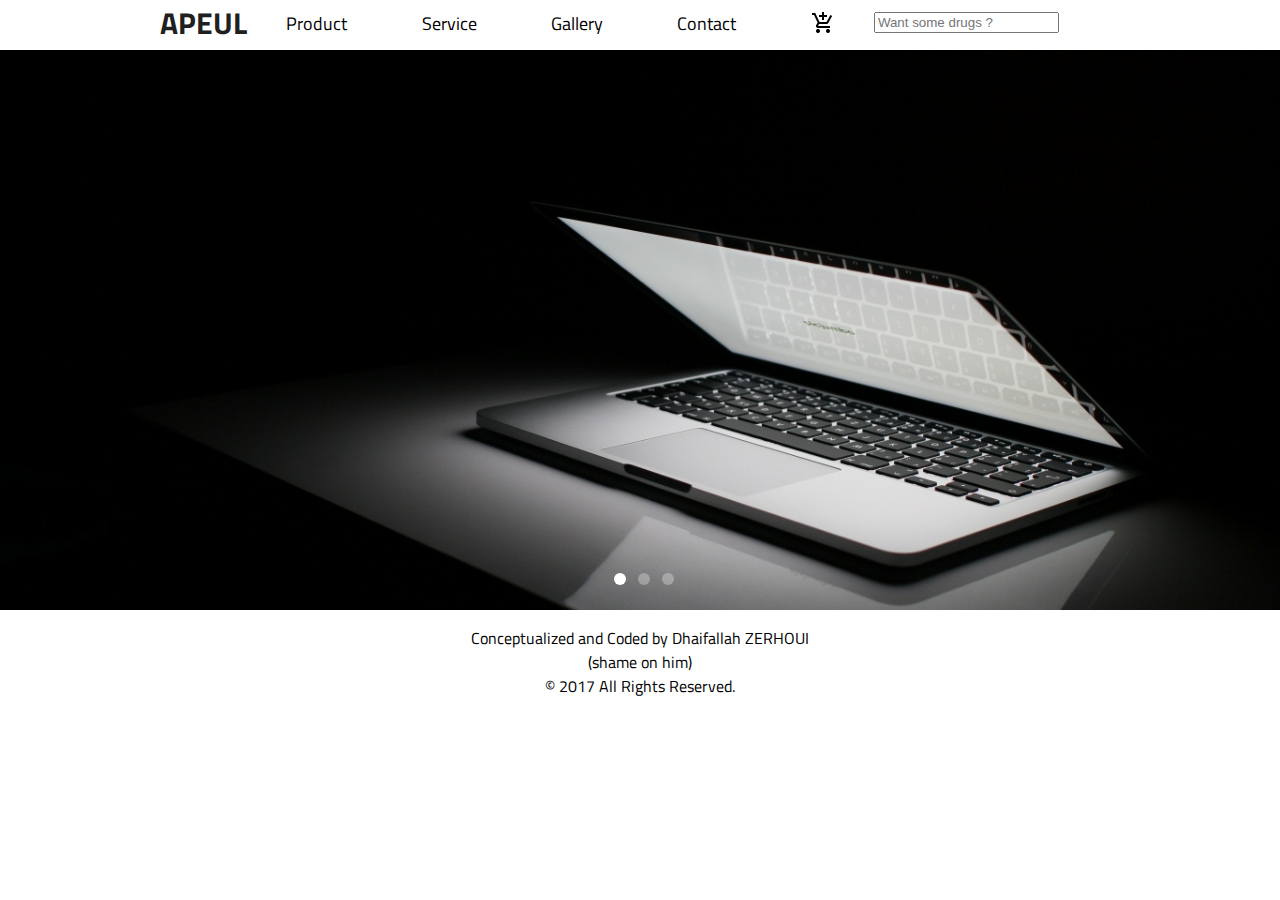
<file: index.html>
<!DOCTYPE html>
<html>

  <head>
      <link rel="stylesheet" href="style.css">
      <meta charset="utf-8">
      <link href="https://fonts.googleapis.com/css?family=Titillium+Web:200,400,900" rel="stylesheet">
  </head>

  <body>
      <header>
            <nav>
                <a id="apeul" href="#">APEUL</a>
                <a href="#">Product</a>
                <a href="#">Service</a>
                <a href="#">Gallery</a>
                <a href="contact.html">Contact</a>
                <a href="#"><img src="ic_add_shopping_cart_black_24dp_1x.png" alt=""></a>
                <input type="text" name="search" placeholder="Want some drugs ?">
            </nav>


      </header>

      <section>
          <div id="slider-wrapper">
              <div class="inner-wrapper">
                  <input checked type="radio" name="slide" class="control" id="Slide1" />
                  <label for="Slide1" id="s1"></label>
                  <input type="radio" name="slide" class="control" id="Slide2" />
                  <label for="Slide2" id="s2"></label>
                  <input type="radio" name="slide" class="control" id="Slide3" />
                  <label for="Slide3" id="s3"></label>
              <div class="overflow-wrapper">
                      <a class="slide" href="mac.html"><img src="mac.jpg" /></a>
                      <a class="slide" href="nvidia.html"><img src="nvidia.jpg" /></a>
                      <a class="slide" href="intel.html"><img src="intel.jpg" /></a>
              </div>
              </div>
          </div>
      </section>

      <footer>
            <section>
                <p>
                  Conceptualized and Coded by Dhaifallah ZERHOUI <br>
                  (shame on him) <br>
                  © 2017 All Rights Reserved.
                </p>
            </section>


      </footer>
  </body>

</html>
</file>
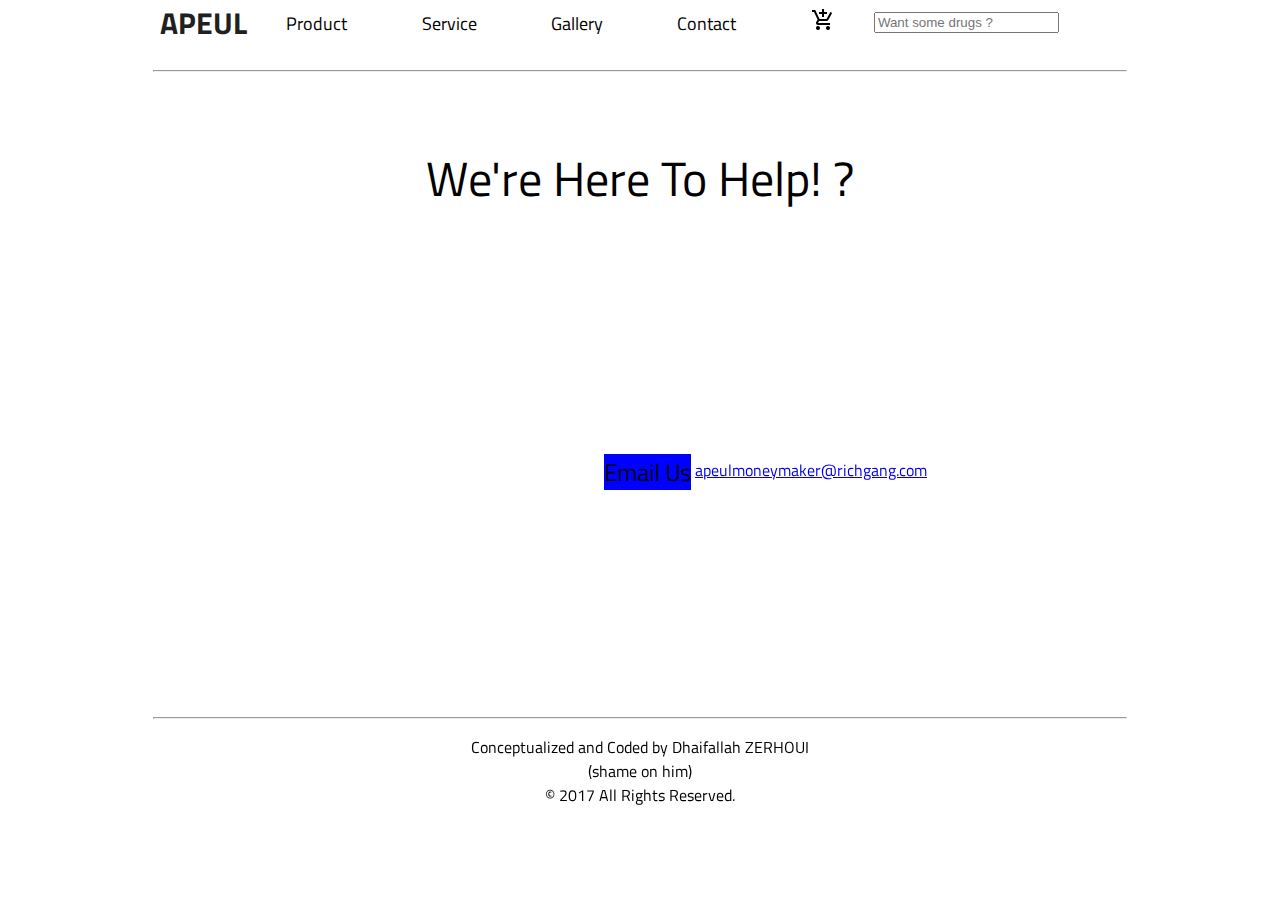
<file: contact.html>
<!DOCTYPE html>
<html>

  <head>
      <link rel="stylesheet" href="product.css">
      <meta charset="utf-8">
      <link href="https://fonts.googleapis.com/css?family=Titillium+Web:200,400,900" rel="stylesheet">
  </head>

  <body>
      <header>
            <nav>
                <a id="apeul" href="index.html">APEUL</a>
                <a href="#">Product</a>
                <a href="#">Service</a>
                <a href="#">Gallery</a>
                <a href="contact.html">Contact</a>
                <a href="#"><img src="ic_add_shopping_cart_black_24dp_1x.png" alt=""></a>
                <input type="text" name="search" placeholder="Want some drugs ?">
            </nav>
      <hr>
      </header>

      <section>
          <h1>We're Here To Help! ?</h1>
            <iframe src="https://www.google.com/maps/embed?pb=!1m18!1m12!1m3!1d2530.4552668173997!2d3.0635084157381622!3d50.63723547950152!2m3!1f0!2f0!3f0!3m2!1i1024!2i768!4f13.1!3m3!1m2!1s0x47c2d58851c6bddd%3A0x6fc1a0691f19e810!2sApple+Lille!5e0!3m2!1sfr!2sfr!4v1490084078435" width="600" height="450" frameborder="0" style="border:0" allowfullscreen></iframe>
            <h2>Email Us</h2>
            <a href="#">apeulmoneymaker@richgang.com</a>
      </section>
      <hr>
      <footer>
            <section>
                <p>
                  Conceptualized and Coded by Dhaifallah ZERHOUI <br>
                  (shame on him) <br>
                  © 2017 All Rights Reserved.
                </p>
            </section>


      </footer>
  </body>

</html>
</file>
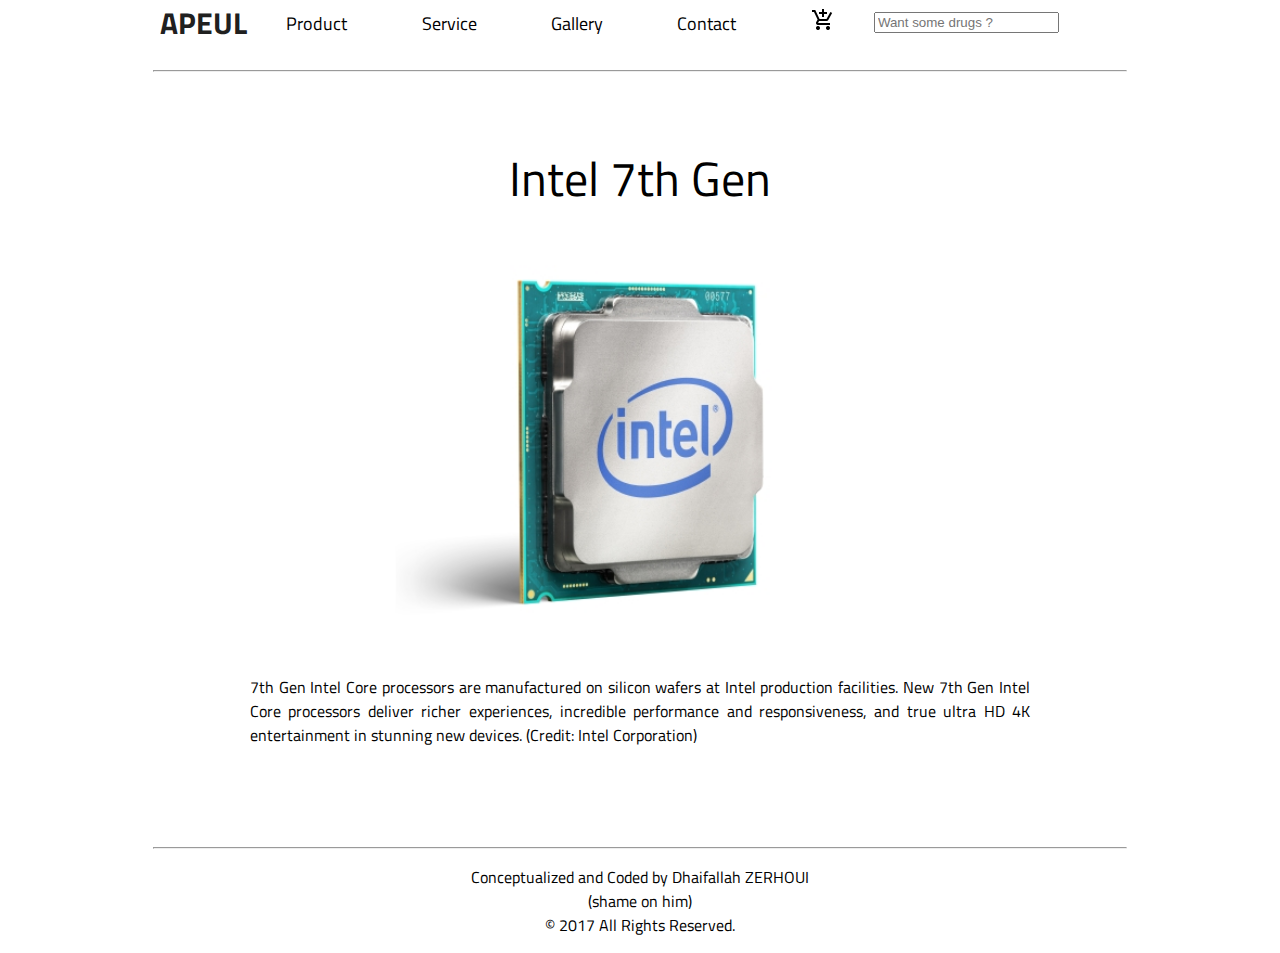
<file: intel.html>
<!DOCTYPE html>
<html>

  <head>
      <link rel="stylesheet" href="product.css">
      <meta charset="utf-8">
      <link href="https://fonts.googleapis.com/css?family=Titillium+Web:200,400,900" rel="stylesheet">
  </head>

  <body>
      <header>
            <nav>
                <a id="apeul" href="index.html">APEUL</a>
                <a href="#">Product</a>
                <a href="#">Service</a>
                <a href="#">Gallery</a>
                <a href="contact.html">Contact</a>
                <a href="#"><img src="ic_add_shopping_cart_black_24dp_1x.png" alt=""></a>
                <input type="text" name="search" placeholder="Want some drugs ?">
            </nav>
      <hr>
      </header>

      <section>
          <h1>Intel 7th Gen</h1>
          <img class='productimg' src="inteli7.jpg" alt="macbook">
            <article class="mac">
                <p>7th Gen Intel Core processors are manufactured on silicon
                  wafers at Intel production facilities. New 7th Gen Intel Core
                  processors deliver richer experiences,
                  incredible performance and responsiveness, and true ultra HD 4K
                  entertainment in stunning new devices. (Credit: Intel Corporation)
                </p>

            </article>
      </section>
      <hr>
      <footer>
            <section>
                <p>
                  Conceptualized and Coded by Dhaifallah ZERHOUI <br>
                  (shame on him) <br>
                  © 2017 All Rights Reserved.
                </p>
            </section>


      </footer>
  </body>

</html>
</file>
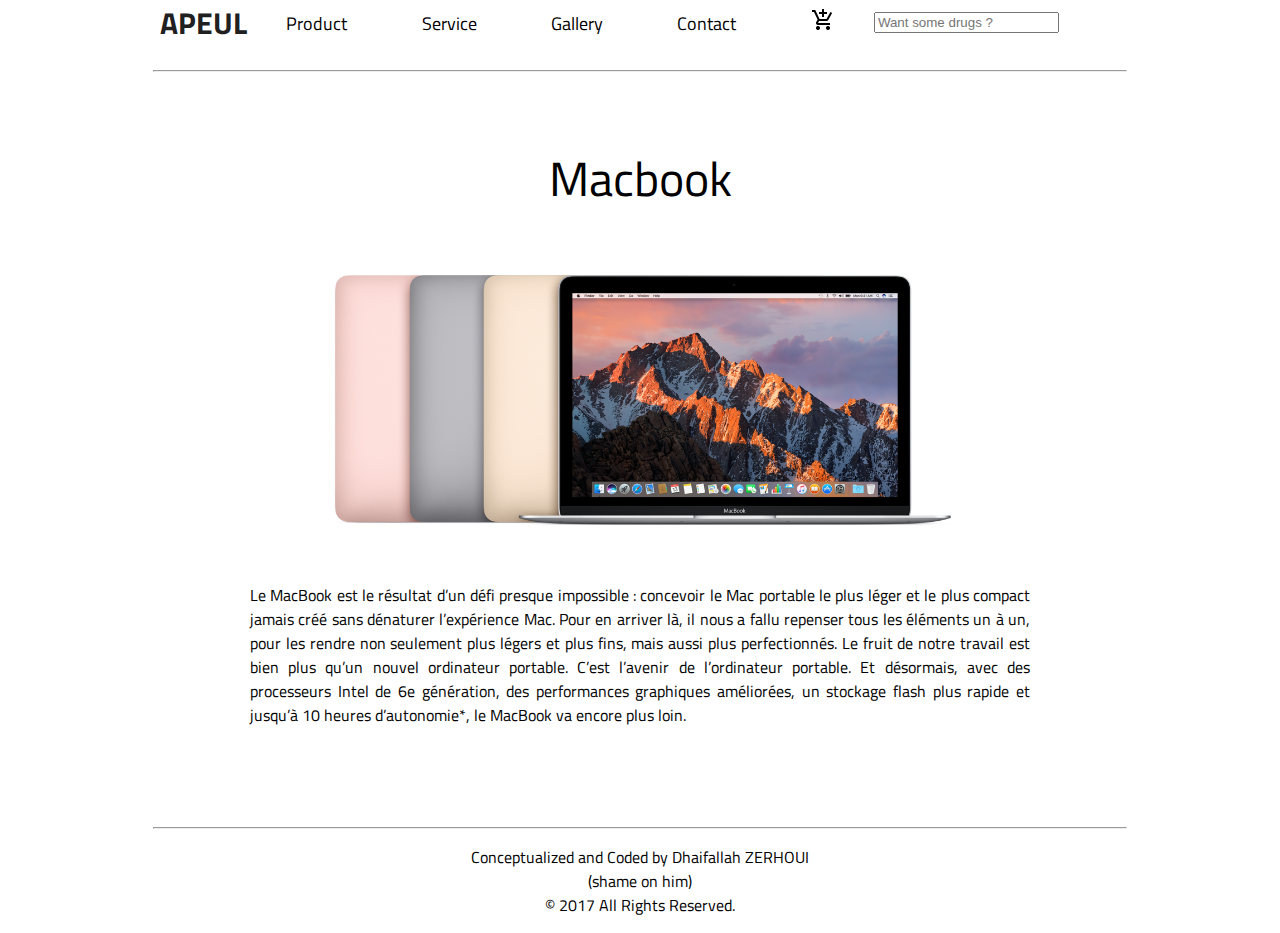
<file: mac.html>
<!DOCTYPE html>
<html>

  <head>
      <link rel="stylesheet" href="product.css">
      <meta charset="utf-8">
      <link href="https://fonts.googleapis.com/css?family=Titillium+Web:200,400,900" rel="stylesheet">
  </head>

  <body>
      <header>
            <nav>
                <a id="apeul" href="index.html">APEUL</a>
                <a href="#">Product</a>
                <a href="#">Service</a>
                <a href="#">Gallery</a>
                <a href="contact.html">Contact</a>
                <a href="#"><img src="ic_add_shopping_cart_black_24dp_1x.png" alt=""></a>
                <input type="text" name="search" placeholder="Want some drugs ?">
            </nav>
      <hr>
      </header>

      <section>
          <h1>Macbook</h1>
          <img class='productimg' src="macbook.png" alt="macbook">
            <article class="mac">
                <p>Le MacBook est le résultat d’un défi presque impossible :
                  concevoir le Mac portable le plus léger et le plus compact
                  jamais créé sans dénaturer l’expérience Mac.
                  Pour en arriver là, il nous a fallu repenser tous les
                  éléments un à un, pour les rendre non seulement plus légers
                  et plus fins, mais aussi plus perfectionnés. Le fruit de notre
                  travail est bien plus qu’un nouvel ordinateur portable.
                  C’est l’avenir de l’ordinateur portable. Et désormais, avec des
                  processeurs Intel de 6e génération, des performances graphiques améliorées,
                  un stockage flash plus rapide et jusqu’à 10 heures d’autonomie*,
                  le MacBook va encore plus loin.</p>

            </article>
      </section>
      <hr>
      <footer>
            <section>
                <p>
                  Conceptualized and Coded by Dhaifallah ZERHOUI <br>
                  (shame on him) <br>
                  © 2017 All Rights Reserved.
                </p>
            </section>


      </footer>
  </body>

</html>
</file>
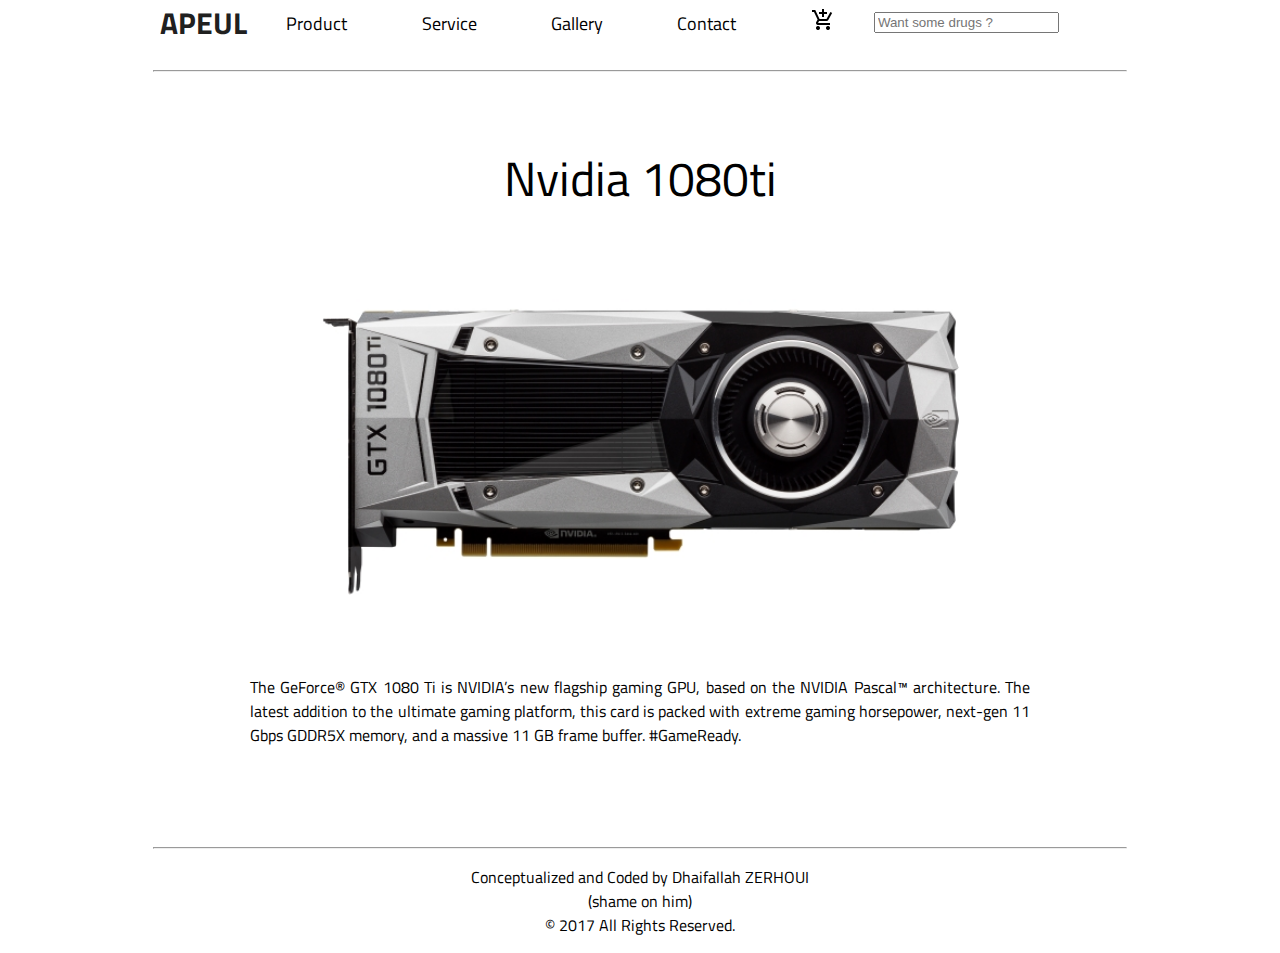
<file: nvidia.html>
<!DOCTYPE html>
<html>

  <head>
      <link rel="stylesheet" href="product.css">
      <meta charset="utf-8">
      <link href="https://fonts.googleapis.com/css?family=Titillium+Web:200,400,900" rel="stylesheet">
  </head>

  <body>
      <header>
            <nav>
                <a id="apeul" href="index.html">APEUL</a>
                <a href="#">Product</a>
                <a href="#">Service</a>
                <a href="#">Gallery</a>
                <a href="contact.html">Contact</a>
                <a href="#"><img src="ic_add_shopping_cart_black_24dp_1x.png" alt=""></a>
                <input type="text" name="search" placeholder="Want some drugs ?">
            </nav>
      <hr>
      </header>

      <section>
          <h1>Nvidia 1080ti</h1>
          <img class='productimg' src="nvidia1080.jpg" alt="macbook">
            <article class="mac">
                <p>The GeForce® GTX 1080 Ti is NVIDIA’s new flagship gaming GPU,
                  based on the NVIDIA Pascal™ architecture. The latest addition
                  to the ultimate gaming platform, this card is packed with extreme
                  gaming horsepower, next-gen 11 Gbps GDDR5X memory, and a massive
                  11 GB frame buffer. #GameReady.
                </p>

            </article>
      </section>
      <hr>
      <footer>
            <section>
                <p>
                  Conceptualized and Coded by Dhaifallah ZERHOUI <br>
                  (shame on him) <br>
                  © 2017 All Rights Reserved.
                </p>
            </section>


      </footer>
  </body>

</html>
</file>
<file: style.css>
body
{
      margin: 0;
}

#apeul
{
      font-family: 'Titillium Web';
      font-size: 1.7em;
      font-weight: bold;
      background-color: white;
      padding: 0 0 0 0;
      align-items: center;
      display: inline-block;
      color: #202020;
      vertical-align: middle;

}

nav
{
      font-family: 'Titillium Web';
      font-size: 1.1em;
      font-weight: normal;
      height: 50px;
      padding: 0;
      overflow: hidden;
      width: 75%;
      margin: auto;
}

nav a
{
      color: #000000;
      text-decoration: none;
      padding: 0 2em 0 2em;
      display: inline-block;
      vertical-align: middle;
}

img
{
      float: right;
      display: inline-block;
}

#slider-wrapper {
      max-width: 100%;
      height: 35em;
      margin: center;
      position: relative;
      top: auto;
      margin-bottom: 0px;
      background: rgba(0, 0, 0, 0.5);
      overflow: hidden;
}

#s1 {
      padding: 6px;
      background: rgb(255, 255, 255);
      position: absolute;
      left: 50%;
      bottom: 25px;
      margin-left: -26px;
      border-radius: 20px;
      opacity: 0.3;
      cursor: pointer;
      z-index: 999;
}

#s2 {
      padding: 6px;
      background: rgb(255, 255, 255);
      position: absolute;
      left: 50%;
      bottom: 25px;
      margin-left: -2px;
      border-radius: 20px;
      opacity: 0.3;
      cursor: pointer;
      z-index: 999;
}

#s3 {
      padding: 6px;
      background: rgb(255, 255, 255);
      position: absolute;
      left: 50%;
      bottom: 25px;
      margin-left: 22px;
      border-radius: 20px;
      opacity: 0.3;
      cursor: pointer;
      z-index: 999;
}

#s1:hover,
#s2:hover,
#s3:hover
{
      opacity: .50;
}

.inner-wrapper {
      width: 100%;
      height: 100%;
      position: absolute;
      top: 0;
      left: 0;
      margin-bottom: 0px;
      overflow: hidden;
}

.control {
      display: none;
}

#Slide1:checked ~ .overflow-wrapper {
      margin-left: 0%;
}

#Slide2:checked ~ .overflow-wrapper {
      margin-left: -100%;
}

#Slide3:checked ~ .overflow-wrapper {
      margin-left: -200%;
}

#Slide1:checked + #s1 {
      opacity: 1;
}

#Slide2:checked + #s2 {
      opacity: 1;
}

#Slide3:checked + #s3 {
      opacity: 1;
}


.overflow-wrapper {
      width: 400%;
      height: 100%;
      position: absolute;
      top: 0;
      left: 0;
      overflow-y: hidden;
      z-index: 1;
      -webkit-transition: all 0.3s ease-in-out;
      -moz-transition: all 0.3s ease-in-out;
      -o-transition: all 0.3s ease-in-out;
      transition: all 0.3s ease-in-out;
}

.slide img {
      width: 25%;
      float: left;
}

footer
{
      height: auto;
      text-align: center;
      font-family: 'Titillium Web';
      font-size: 1em;
      align-items: center;
}
</file>
<file: product.css>
body
{
      margin: 0;
      font-family: 'Titillium Web';
}

hr
{
      width: 76%;
      margin-top: 20px;
      color: rgb(240, 240, 240);
}

#apeul
{
      font-family: 'Titillium Web';
      font-size: 1.7em;
      font-weight: bold;
      background-color: white;
      padding: 0 0 0 0;
      align-items: center;
      display: inline-block;
      color: #202020;
      vertical-align: middle;

}

nav
{
      font-family: 'Titillium Web';
      font-size: 1.1em;
      font-weight: normal;
      height: 50px;
      padding: 0;
      overflow: hidden;
      width: 75%;
      margin: auto;
}

nav a
{
      color: #000000;
      text-decoration: none;
      padding: 0 2em 0 2em;
      display: inline-block;
      vertical-align: middle;
}

h1
{
      text-align: center;
      font-weight: 500;
      margin-top: 70px;
      font-size: 3em;
}

h2
{
      font-weight: normal;
      background-color: blue;
      margin: 0 auto;
      display: inline-block;
      vertical-align: middle;
      align-items: center;
}

iframe
{
      display: inline-block;
      display: inline-block;
      vertical-align: middle;
      align-items: center;
}

.productimg
{
      width: 50%;
      margin-left: auto;
      margin-right: auto;
      display: block;
      margin-top: 50px;
      margin-bottom: 50px;
}

article
{
      margin: 0 250px 100px 250px;
      text-align: justify;
}


footer
{
      width: 100%;
      height: auto;
      text-align: center;
      font-family: 'Titillium Web';
      font-size: 1em;
      bottom: 0;
      left: 0;
}
</file>
